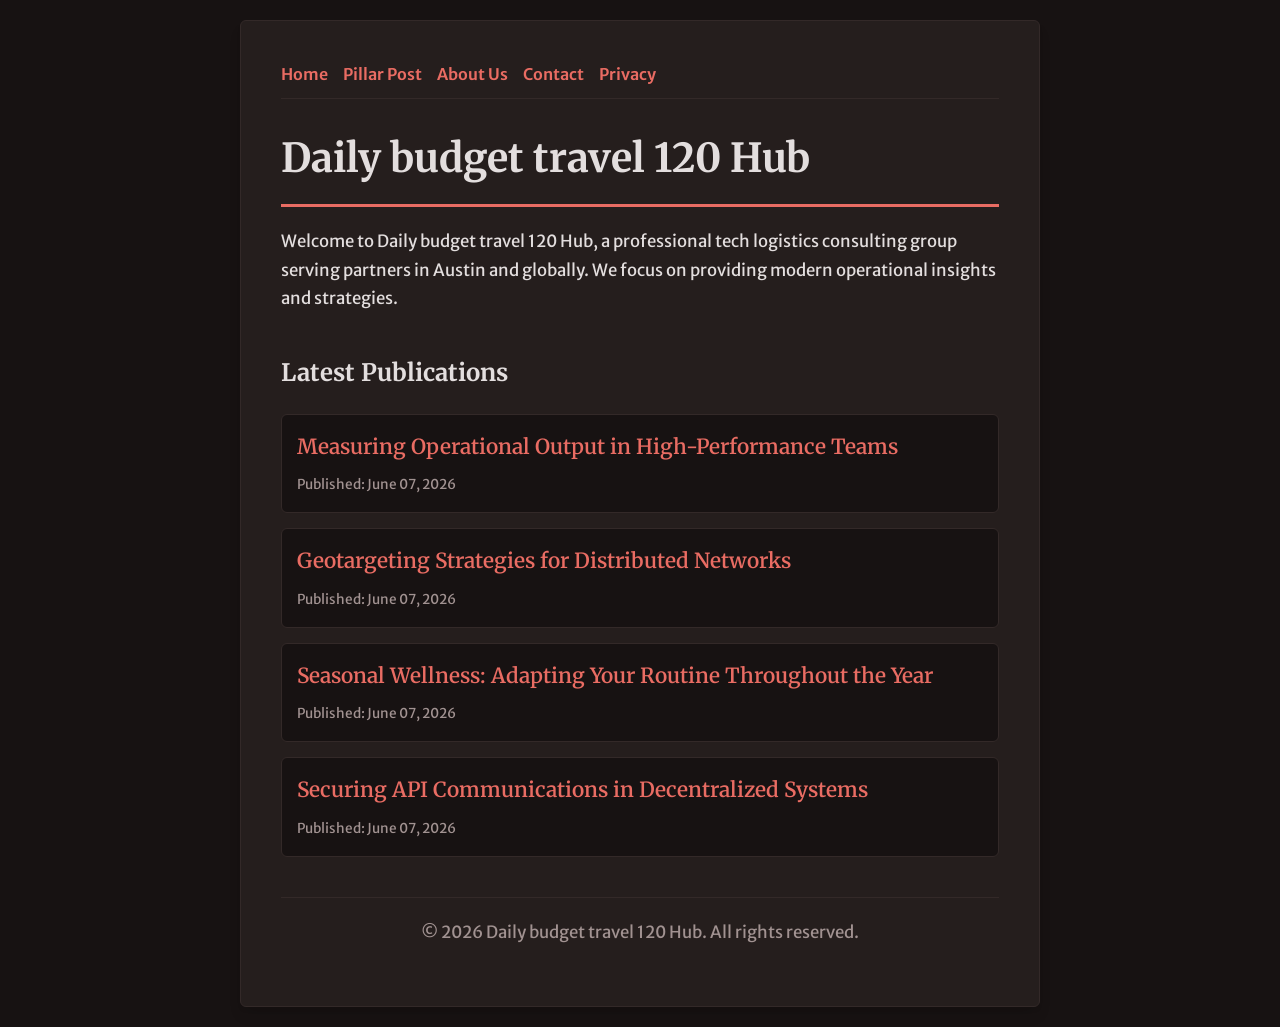
<file: index.html>
<!DOCTYPE html>
<html lang="en">
<head>
    <meta charset="UTF-8">
    <meta name="viewport" content="width=device-width, initial-scale=1.0">
    <title>Daily budget travel 120 Hub | Tech Logistics - Austin</title>
    <meta name="description" content="Welcome to Daily budget travel 120 Hub, a professional tech logistics consulting group serving partners in Austin and globally. We focus on providing modern operational insights and strategies.">
    <meta name="geo.region" content="US-TX" />
    <meta name="geo.placename" content="Austin" />
    <meta name="geo.position" content="30.2672;-97.7431" />
    <meta name="ICBM" content="30.2672, -97.7431" />
    <link rel="stylesheet" href="style.css">
    <script type="application/ld+json">
{
  "@context": "https://schema.org",
  "@type": "LocalBusiness",
  "name": "Daily budget travel 120 Hub",
  "url": "https://daily-budget-travel-120.github.io",
  "telephone": "+1-512-555-0188",
  "address": {
    "@type": "PostalAddress",
    "addressLocality": "Austin",
    "addressRegion": "TX",
    "postalCode": "78701",
    "addressCountry": "US"
  },
  "geo": {
    "@type": "GeoCoordinates",
    "latitude": 30.2672,
    "longitude": -97.7431
  }
}
</script>
</head>
<body>
    
        <div class="container" style="max-width: 800px;">
            <nav style="display: flex; gap: 15px; margin-bottom: 25px; border-bottom: 1px solid var(--border-color); padding-bottom: 10px; overflow-x: auto; flex-wrap: wrap;">
            <a href="index.html">Home</a>
            <a href="measuring-operational-output-in-high-performance-teams.html">Pillar Post</a>
            <a href="about.html">About Us</a>
            <a href="contact.html">Contact</a>
            <a href="privacy.html">Privacy</a>
        </nav>
            <h1>Daily budget travel 120 Hub</h1>
            <p>Welcome to Daily budget travel 120 Hub, a professional tech logistics consulting group serving partners in Austin and globally. We focus on providing modern operational insights and strategies.</p>
            <h2 style="margin-top: 40px;">Latest Publications</h2>
            <ul style="list-style-type: none; padding-left: 0;">
                <li style="background: var(--bg-color); padding: 15px; border-radius: var(--border-radius); border: 1px solid var(--border-color); margin-bottom: 15px;">
                <h3 style="margin-bottom: 5px; font-size: 1.3rem;"><a href="measuring-operational-output-in-high-performance-teams.html">Measuring Operational Output in High-Performance Teams</a></h3>
                <span style="font-size:0.85rem; color: var(--muted-text)">Published: June 07, 2026</span>
            </li>
<li style="background: var(--bg-color); padding: 15px; border-radius: var(--border-radius); border: 1px solid var(--border-color); margin-bottom: 15px;">
                <h3 style="margin-bottom: 5px; font-size: 1.3rem;"><a href="geotargeting-strategies-for-distributed-networks.html">Geotargeting Strategies for Distributed Networks</a></h3>
                <span style="font-size:0.85rem; color: var(--muted-text)">Published: June 07, 2026</span>
            </li>
<li style="background: var(--bg-color); padding: 15px; border-radius: var(--border-radius); border: 1px solid var(--border-color); margin-bottom: 15px;">
                <h3 style="margin-bottom: 5px; font-size: 1.3rem;"><a href="seasonal-wellness-adapting-your-routine-throughout-the-year.html">Seasonal Wellness: Adapting Your Routine Throughout the Year</a></h3>
                <span style="font-size:0.85rem; color: var(--muted-text)">Published: June 07, 2026</span>
            </li>
<li style="background: var(--bg-color); padding: 15px; border-radius: var(--border-radius); border: 1px solid var(--border-color); margin-bottom: 15px;">
                <h3 style="margin-bottom: 5px; font-size: 1.3rem;"><a href="securing-api-communications-in-decentralized-systems.html">Securing API Communications in Decentralized Systems</a></h3>
                <span style="font-size:0.85rem; color: var(--muted-text)">Published: June 07, 2026</span>
            </li>

            </ul>
            <footer>
                <p>&copy; 2026 Daily budget travel 120 Hub. All rights reserved.</p>
            </footer>
        </div>
        
</body>
</html>
</file>
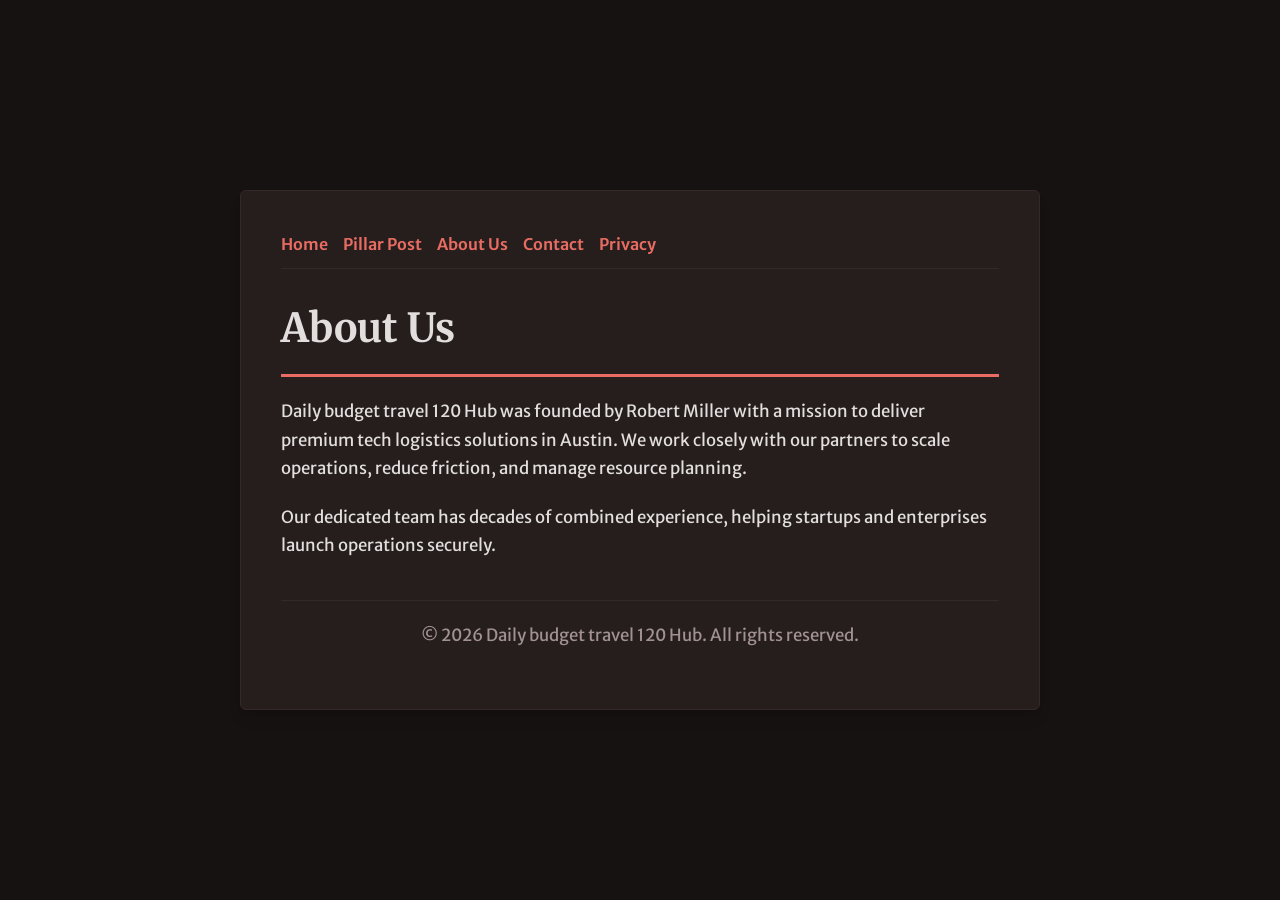
<file: about.html>
<!DOCTYPE html>
<html lang="en">
<head>
    <meta charset="UTF-8">
    <meta name="viewport" content="width=device-width, initial-scale=1.0">
    <title>About Us | Daily budget travel 120 Hub</title>
    <meta name="description" content="Daily budget travel 120 Hub was founded by Robert Miller with a mission to deliver premium tech logistics solutions in Austin. We work closely with our partners to scale operations, reduce friction, and manage resource planning.">
    <meta name="geo.region" content="US-TX" />
    <meta name="geo.placename" content="Austin" />
    <meta name="geo.position" content="30.2672;-97.7431" />
    <meta name="ICBM" content="30.2672, -97.7431" />
    <link rel="stylesheet" href="style.css">
</head>
<body>
    
        <div class="container" style="max-width: 800px;">
            <nav style="display: flex; gap: 15px; margin-bottom: 25px; border-bottom: 1px solid var(--border-color); padding-bottom: 10px; overflow-x: auto; flex-wrap: wrap;">
            <a href="index.html">Home</a>
            <a href="measuring-operational-output-in-high-performance-teams.html">Pillar Post</a>
            <a href="about.html">About Us</a>
            <a href="contact.html">Contact</a>
            <a href="privacy.html">Privacy</a>
        </nav>
            <h1>About Us</h1>
            <p>Daily budget travel 120 Hub was founded by Robert Miller with a mission to deliver premium tech logistics solutions in Austin. We work closely with our partners to scale operations, reduce friction, and manage resource planning.</p>
            <p>Our dedicated team has decades of combined experience, helping startups and enterprises launch operations securely.</p>
            <footer>
                <p>&copy; 2026 Daily budget travel 120 Hub. All rights reserved.</p>
            </footer>
        </div>
        
</body>
</html>
</file>
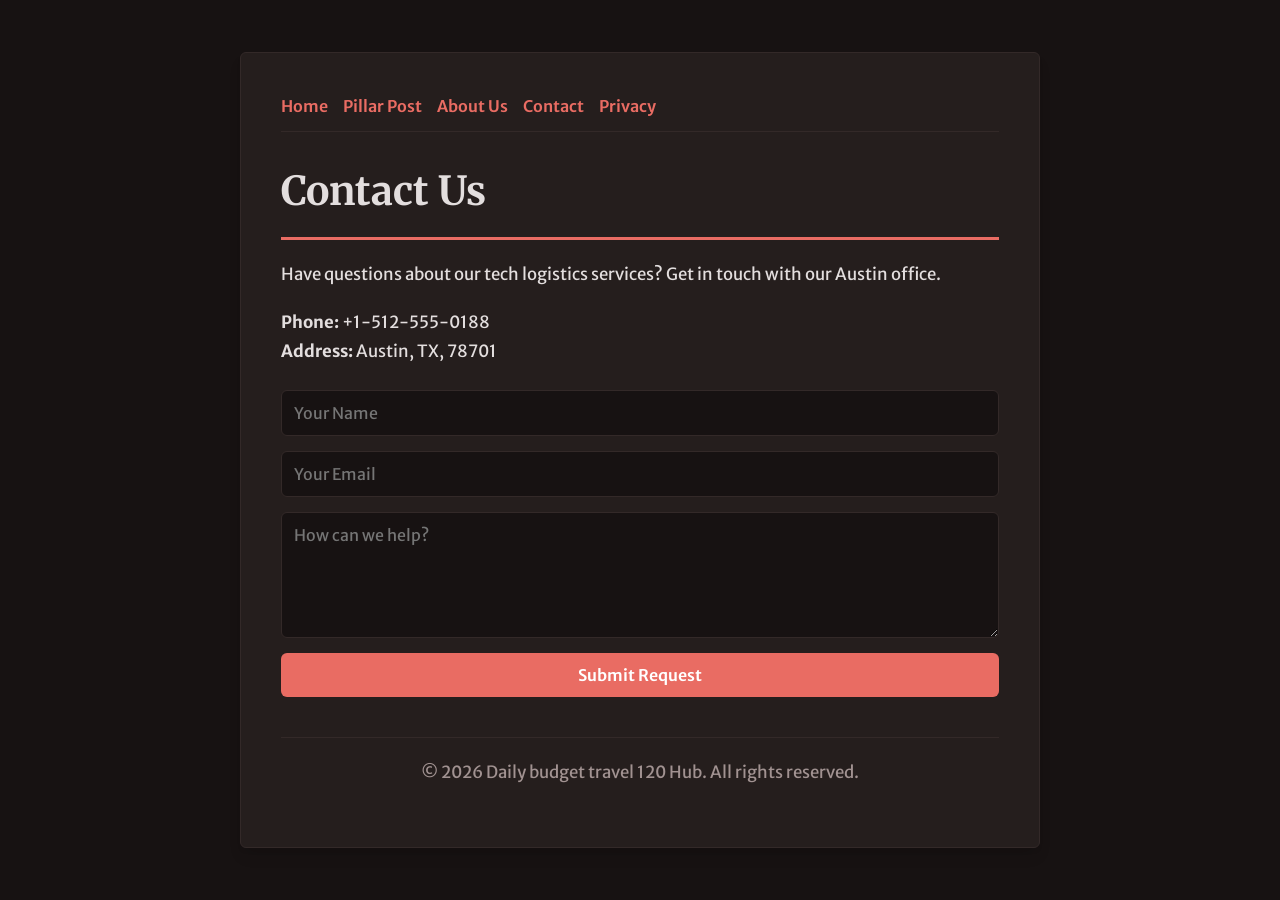
<file: contact.html>
<!DOCTYPE html>
<html lang="en">
<head>
    <meta charset="UTF-8">
    <meta name="viewport" content="width=device-width, initial-scale=1.0">
    <title>Contact Us | Daily budget travel 120 Hub</title>
    <meta name="description" content="Have questions about our tech logistics services? Get in touch with our Austin office.">
    <meta name="geo.region" content="US-TX" />
    <meta name="geo.placename" content="Austin" />
    <meta name="geo.position" content="30.2672;-97.7431" />
    <meta name="ICBM" content="30.2672, -97.7431" />
    <link rel="stylesheet" href="style.css">
</head>
<body>
    
        <div class="container" style="max-width: 800px;">
            <nav style="display: flex; gap: 15px; margin-bottom: 25px; border-bottom: 1px solid var(--border-color); padding-bottom: 10px; overflow-x: auto; flex-wrap: wrap;">
            <a href="index.html">Home</a>
            <a href="measuring-operational-output-in-high-performance-teams.html">Pillar Post</a>
            <a href="about.html">About Us</a>
            <a href="contact.html">Contact</a>
            <a href="privacy.html">Privacy</a>
        </nav>
            <h1>Contact Us</h1>
            <p>Have questions about our tech logistics services? Get in touch with our Austin office.</p>
            <p><strong>Phone:</strong> +1-512-555-0188<br><strong>Address:</strong> Austin, TX, 78701</p>
            <form action="https://formspree.io/f/placeholder" method="POST">
                <input type="text" name="name" placeholder="Your Name" required>
                <input type="email" name="email" placeholder="Your Email" required>
                <textarea name="message" placeholder="How can we help?" rows="5" required></textarea>
                <button type="submit">Submit Request</button>
            </form>
            <footer>
                <p>&copy; 2026 Daily budget travel 120 Hub. All rights reserved.</p>
            </footer>
        </div>
        
</body>
</html>
</file>
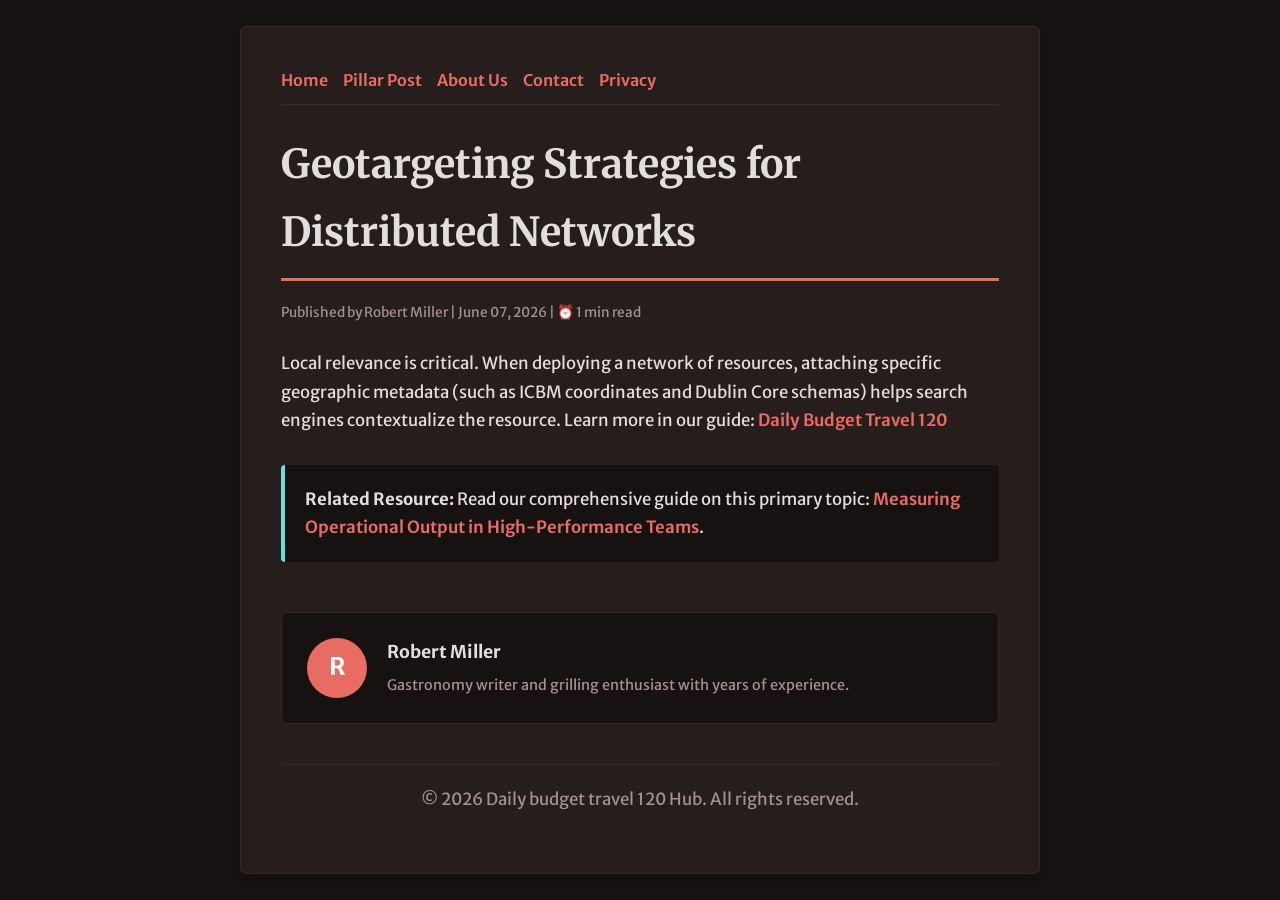
<file: geotargeting-strategies-for-distributed-networks.html>
<!DOCTYPE html>
<html lang="en">
<head>
    <meta charset="UTF-8">
    <meta name="viewport" content="width=device-width, initial-scale=1.0">
    <title>Geotargeting Strategies for Distributed Networks - Daily budget travel 120 Hub</title>
    <meta name="description" content="Geotargeting Strategies for Distributed Networks">
    <meta name="geo.region" content="US-TX" />
    <meta name="geo.placename" content="Austin" />
    <meta name="geo.position" content="30.2672;-97.7431" />
    <meta name="ICBM" content="30.2672, -97.7431" />
    <link rel="stylesheet" href="style.css">
</head>
<body>
    
            <div class="container" style="max-width: 800px;">
                <nav style="display: flex; gap: 15px; margin-bottom: 25px; border-bottom: 1px solid var(--border-color); padding-bottom: 10px; overflow-x: auto; flex-wrap: wrap;">
            <a href="index.html">Home</a>
            <a href="measuring-operational-output-in-high-performance-teams.html">Pillar Post</a>
            <a href="about.html">About Us</a>
            <a href="contact.html">Contact</a>
            <a href="privacy.html">Privacy</a>
        </nav>
                <h1>Geotargeting Strategies for Distributed Networks</h1>
                <div style="font-size:0.85rem; color: var(--muted-text); margin-bottom: 25px;">
                    Published by Robert Miller | June 07, 2026 | ⏰ 1 min read
                </div>
                <article style="margin-top: 20px;">
                    <p>Local relevance is critical. When deploying a network of resources, attaching specific geographic metadata (such as ICBM coordinates and Dublin Core schemas) helps search engines contextualize the resource. Learn more in our guide: <a href="https://guide-budget-travel-658.pages.dev/effective-project-management-and-operational-efficiency.html">Daily Budget Travel 120</a></p>
                    <div class="link-resource" style="margin-top: 30px; padding: 20px; border-left: 4px solid var(--accent-color); background: var(--bg-color); border-radius: 4px;"><p style="margin: 0;"><strong>Related Resource:</strong> Read our comprehensive guide on this primary topic: <a href="measuring-operational-output-in-high-performance-teams.html">Measuring Operational Output in High-Performance Teams</a>.</p></div>
                </article>
                
            <div class="author-box" style="margin-top: 50px; padding: 25px; background: var(--bg-color); border: 1px solid var(--border-color); border-radius: var(--border-radius); display: flex; gap: 20px; align-items: center;">
                <div style="width: 60px; height: 60px; border-radius: 50%; background: var(--primary-color); display: flex; align-items: center; justify-content: center; color: white; font-weight: bold; font-size: 1.5rem;">R</div>
                <div>
                    <h4 style="margin-bottom: 5px; font-weight: bold; font-size: 1.1rem;">Robert Miller</h4>
                    <p style="margin: 0; font-size: 0.9rem; color: var(--muted-text);">Gastronomy writer and grilling enthusiast with years of experience.</p>
                </div>
            </div>
            
                <footer>
                    <p>&copy; 2026 Daily budget travel 120 Hub. All rights reserved.</p>
                </footer>
            </div>
            
</body>
</html>
</file>
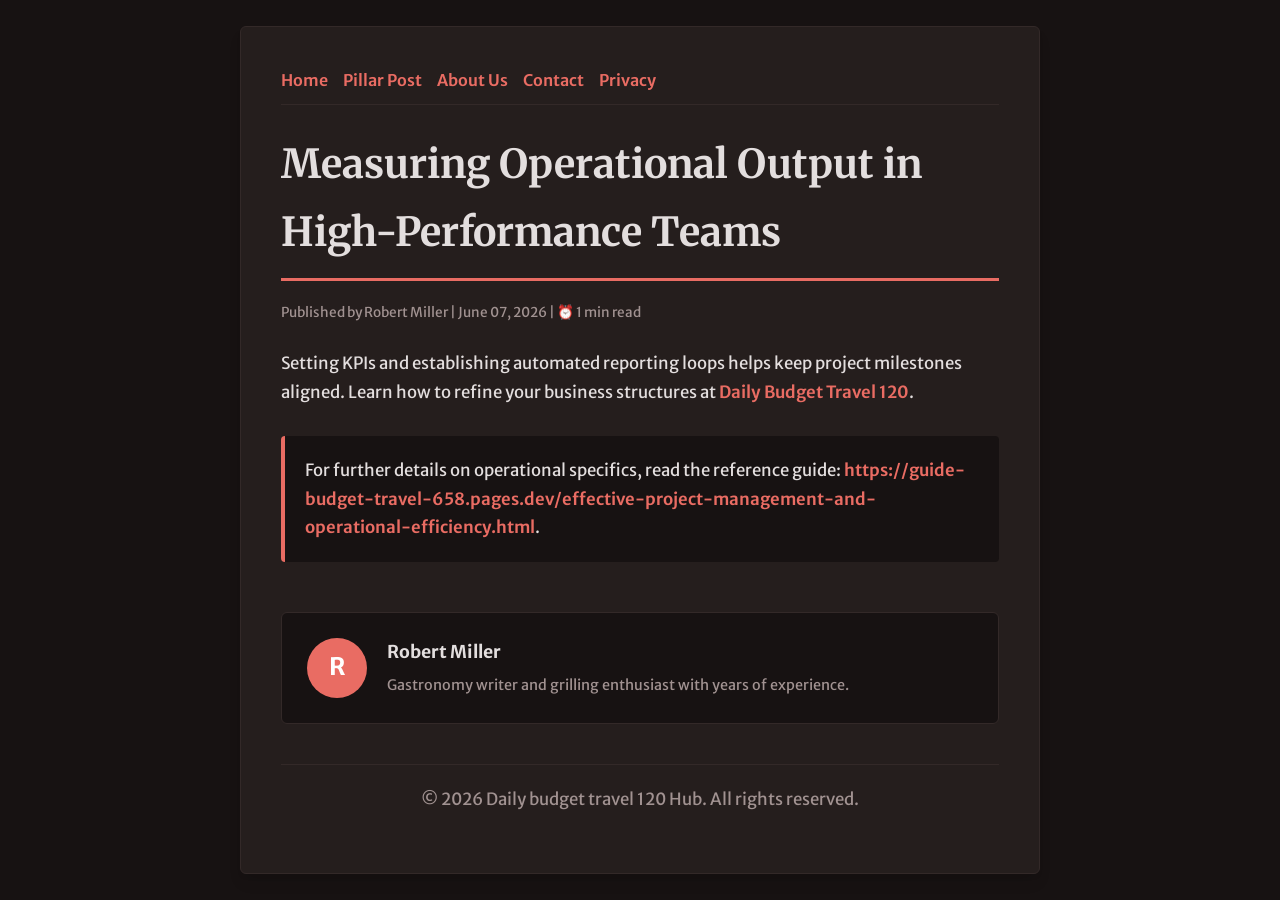
<file: measuring-operational-output-in-high-performance-teams.html>
<!DOCTYPE html>
<html lang="en">
<head>
    <meta charset="UTF-8">
    <meta name="viewport" content="width=device-width, initial-scale=1.0">
    <title>Measuring Operational Output in High-Performance Teams - Daily budget travel 120 Hub</title>
    <meta name="description" content="Measuring Operational Output in High-Performance Teams">
    <meta name="geo.region" content="US-TX" />
    <meta name="geo.placename" content="Austin" />
    <meta name="geo.position" content="30.2672;-97.7431" />
    <meta name="ICBM" content="30.2672, -97.7431" />
    <link rel="stylesheet" href="style.css">
</head>
<body>
    
            <div class="container" style="max-width: 800px;">
                <nav style="display: flex; gap: 15px; margin-bottom: 25px; border-bottom: 1px solid var(--border-color); padding-bottom: 10px; overflow-x: auto; flex-wrap: wrap;">
            <a href="index.html">Home</a>
            <a href="measuring-operational-output-in-high-performance-teams.html">Pillar Post</a>
            <a href="about.html">About Us</a>
            <a href="contact.html">Contact</a>
            <a href="privacy.html">Privacy</a>
        </nav>
                <h1>Measuring Operational Output in High-Performance Teams</h1>
                <div style="font-size:0.85rem; color: var(--muted-text); margin-bottom: 25px;">
                    Published by Robert Miller | June 07, 2026 | ⏰ 1 min read
                </div>
                <article style="margin-top: 20px;">
                    <p>Setting KPIs and establishing automated reporting loops helps keep project milestones aligned. Learn how to refine your business structures at <a href="https://guide-budget-travel-658.pages.dev/effective-project-management-and-operational-efficiency.html">Daily Budget Travel 120</a>.</p>
                    <div class="link-resource" style="margin-top: 30px; padding: 20px; border-left: 4px solid var(--primary-color); background: var(--bg-color); border-radius: 4px;"><p style="margin: 0;">For further details on operational specifics, read the reference guide: <strong><a href="https://guide-budget-travel-658.pages.dev/effective-project-management-and-operational-efficiency.html">https://guide-budget-travel-658.pages.dev/effective-project-management-and-operational-efficiency.html</a></strong>.</p></div>
                </article>
                
            <div class="author-box" style="margin-top: 50px; padding: 25px; background: var(--bg-color); border: 1px solid var(--border-color); border-radius: var(--border-radius); display: flex; gap: 20px; align-items: center;">
                <div style="width: 60px; height: 60px; border-radius: 50%; background: var(--primary-color); display: flex; align-items: center; justify-content: center; color: white; font-weight: bold; font-size: 1.5rem;">R</div>
                <div>
                    <h4 style="margin-bottom: 5px; font-weight: bold; font-size: 1.1rem;">Robert Miller</h4>
                    <p style="margin: 0; font-size: 0.9rem; color: var(--muted-text);">Gastronomy writer and grilling enthusiast with years of experience.</p>
                </div>
            </div>
            
                <footer>
                    <p>&copy; 2026 Daily budget travel 120 Hub. All rights reserved.</p>
                </footer>
            </div>
            
</body>
</html>
</file>
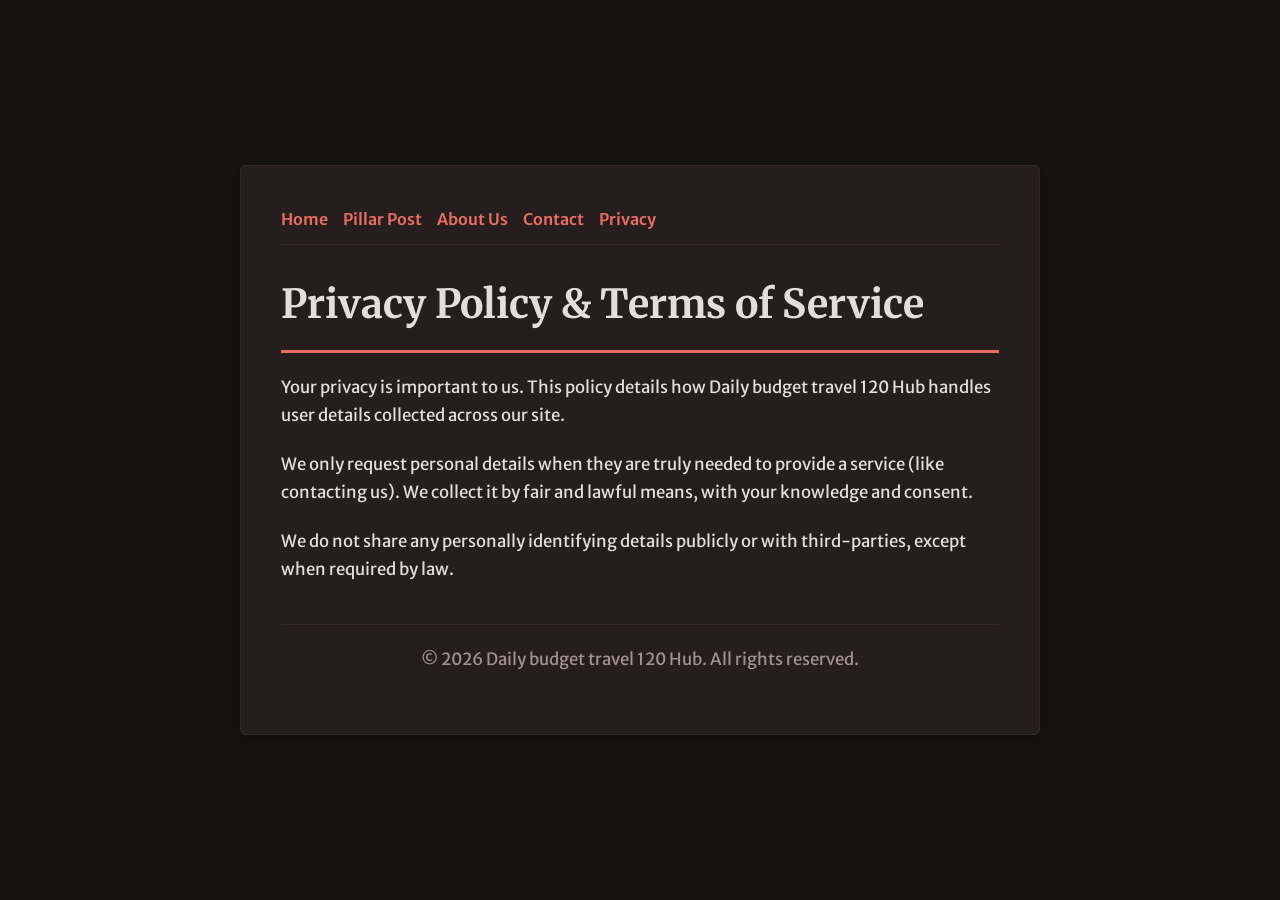
<file: privacy.html>
<!DOCTYPE html>
<html lang="en">
<head>
    <meta charset="UTF-8">
    <meta name="viewport" content="width=device-width, initial-scale=1.0">
    <title>Privacy Policy & Terms of Service - Daily budget travel 120 Hub</title>
    <meta name="description" content="Your privacy is important to us. This policy details how Daily budget travel 120 Hub handles user details collected across our site.">
    <meta name="geo.region" content="US-TX" />
    <meta name="geo.placename" content="Austin" />
    <meta name="geo.position" content="30.2672;-97.7431" />
    <meta name="ICBM" content="30.2672, -97.7431" />
    <link rel="stylesheet" href="style.css">
</head>
<body>
    
        <div class="container" style="max-width: 800px;">
            <nav style="display: flex; gap: 15px; margin-bottom: 25px; border-bottom: 1px solid var(--border-color); padding-bottom: 10px; overflow-x: auto; flex-wrap: wrap;">
            <a href="index.html">Home</a>
            <a href="measuring-operational-output-in-high-performance-teams.html">Pillar Post</a>
            <a href="about.html">About Us</a>
            <a href="contact.html">Contact</a>
            <a href="privacy.html">Privacy</a>
        </nav>
            <h1>Privacy Policy & Terms of Service</h1>
            <p>Your privacy is important to us. This policy details how Daily budget travel 120 Hub handles user details collected across our site.</p>
            <p>We only request personal details when they are truly needed to provide a service (like contacting us). We collect it by fair and lawful means, with your knowledge and consent.</p>
            <p>We do not share any personally identifying details publicly or with third-parties, except when required by law.</p>
            <footer>
                <p>&copy; 2026 Daily budget travel 120 Hub. All rights reserved.</p>
            </footer>
        </div>
        
</body>
</html>
</file>
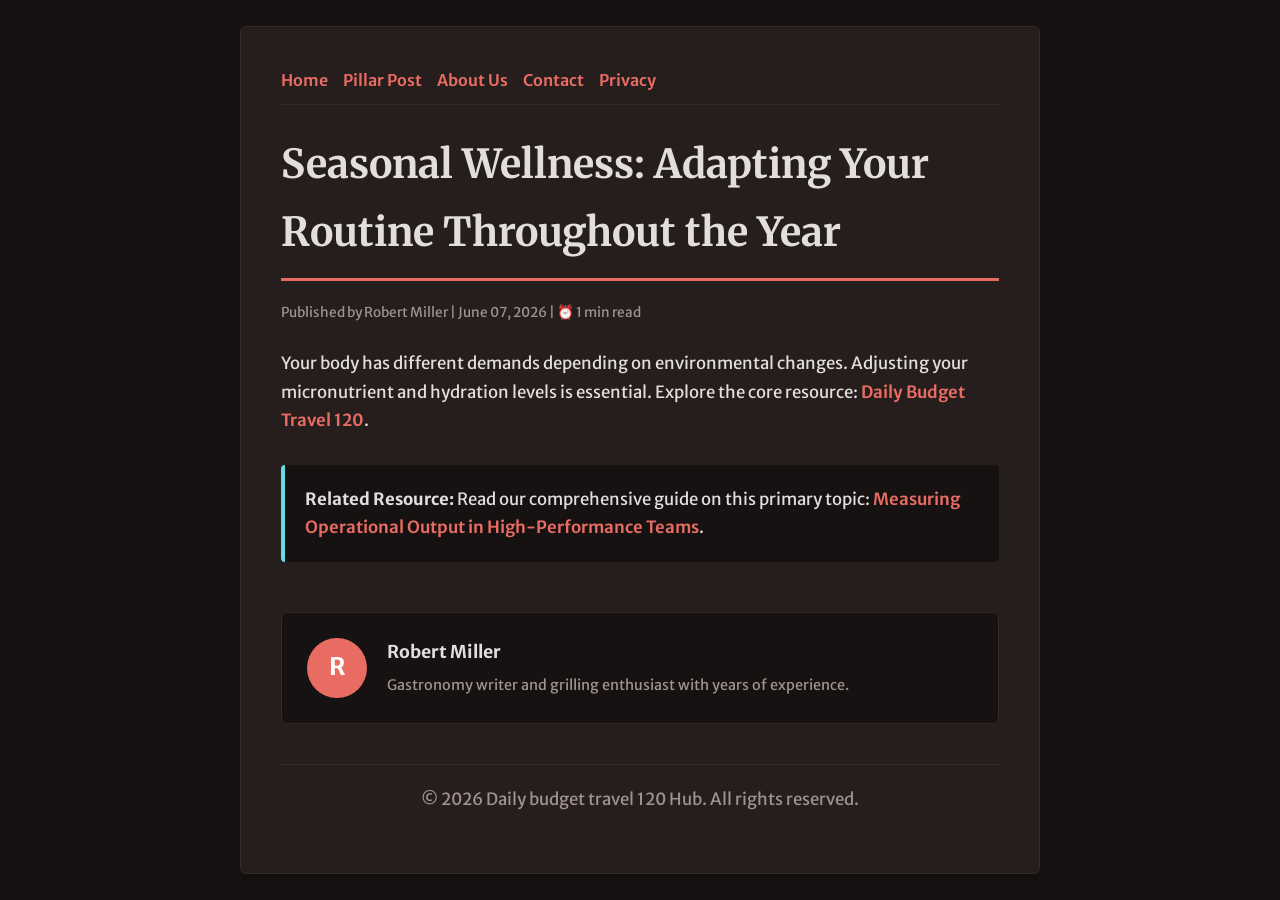
<file: seasonal-wellness-adapting-your-routine-throughout-the-year.html>
<!DOCTYPE html>
<html lang="en">
<head>
    <meta charset="UTF-8">
    <meta name="viewport" content="width=device-width, initial-scale=1.0">
    <title>Seasonal Wellness: Adapting Your Routine Throughout the Year - Daily budget travel 120 Hub</title>
    <meta name="description" content="Seasonal Wellness: Adapting Your Routine Throughout the Year">
    <meta name="geo.region" content="US-TX" />
    <meta name="geo.placename" content="Austin" />
    <meta name="geo.position" content="30.2672;-97.7431" />
    <meta name="ICBM" content="30.2672, -97.7431" />
    <link rel="stylesheet" href="style.css">
</head>
<body>
    
            <div class="container" style="max-width: 800px;">
                <nav style="display: flex; gap: 15px; margin-bottom: 25px; border-bottom: 1px solid var(--border-color); padding-bottom: 10px; overflow-x: auto; flex-wrap: wrap;">
            <a href="index.html">Home</a>
            <a href="measuring-operational-output-in-high-performance-teams.html">Pillar Post</a>
            <a href="about.html">About Us</a>
            <a href="contact.html">Contact</a>
            <a href="privacy.html">Privacy</a>
        </nav>
                <h1>Seasonal Wellness: Adapting Your Routine Throughout the Year</h1>
                <div style="font-size:0.85rem; color: var(--muted-text); margin-bottom: 25px;">
                    Published by Robert Miller | June 07, 2026 | ⏰ 1 min read
                </div>
                <article style="margin-top: 20px;">
                    <p>Your body has different demands depending on environmental changes. Adjusting your micronutrient and hydration levels is essential. Explore the core resource: <a href="https://guide-budget-travel-658.pages.dev/effective-project-management-and-operational-efficiency.html">Daily Budget Travel 120</a>.</p>
                    <div class="link-resource" style="margin-top: 30px; padding: 20px; border-left: 4px solid var(--accent-color); background: var(--bg-color); border-radius: 4px;"><p style="margin: 0;"><strong>Related Resource:</strong> Read our comprehensive guide on this primary topic: <a href="measuring-operational-output-in-high-performance-teams.html">Measuring Operational Output in High-Performance Teams</a>.</p></div>
                </article>
                
            <div class="author-box" style="margin-top: 50px; padding: 25px; background: var(--bg-color); border: 1px solid var(--border-color); border-radius: var(--border-radius); display: flex; gap: 20px; align-items: center;">
                <div style="width: 60px; height: 60px; border-radius: 50%; background: var(--primary-color); display: flex; align-items: center; justify-content: center; color: white; font-weight: bold; font-size: 1.5rem;">R</div>
                <div>
                    <h4 style="margin-bottom: 5px; font-weight: bold; font-size: 1.1rem;">Robert Miller</h4>
                    <p style="margin: 0; font-size: 0.9rem; color: var(--muted-text);">Gastronomy writer and grilling enthusiast with years of experience.</p>
                </div>
            </div>
            
                <footer>
                    <p>&copy; 2026 Daily budget travel 120 Hub. All rights reserved.</p>
                </footer>
            </div>
            
</body>
</html>
</file>
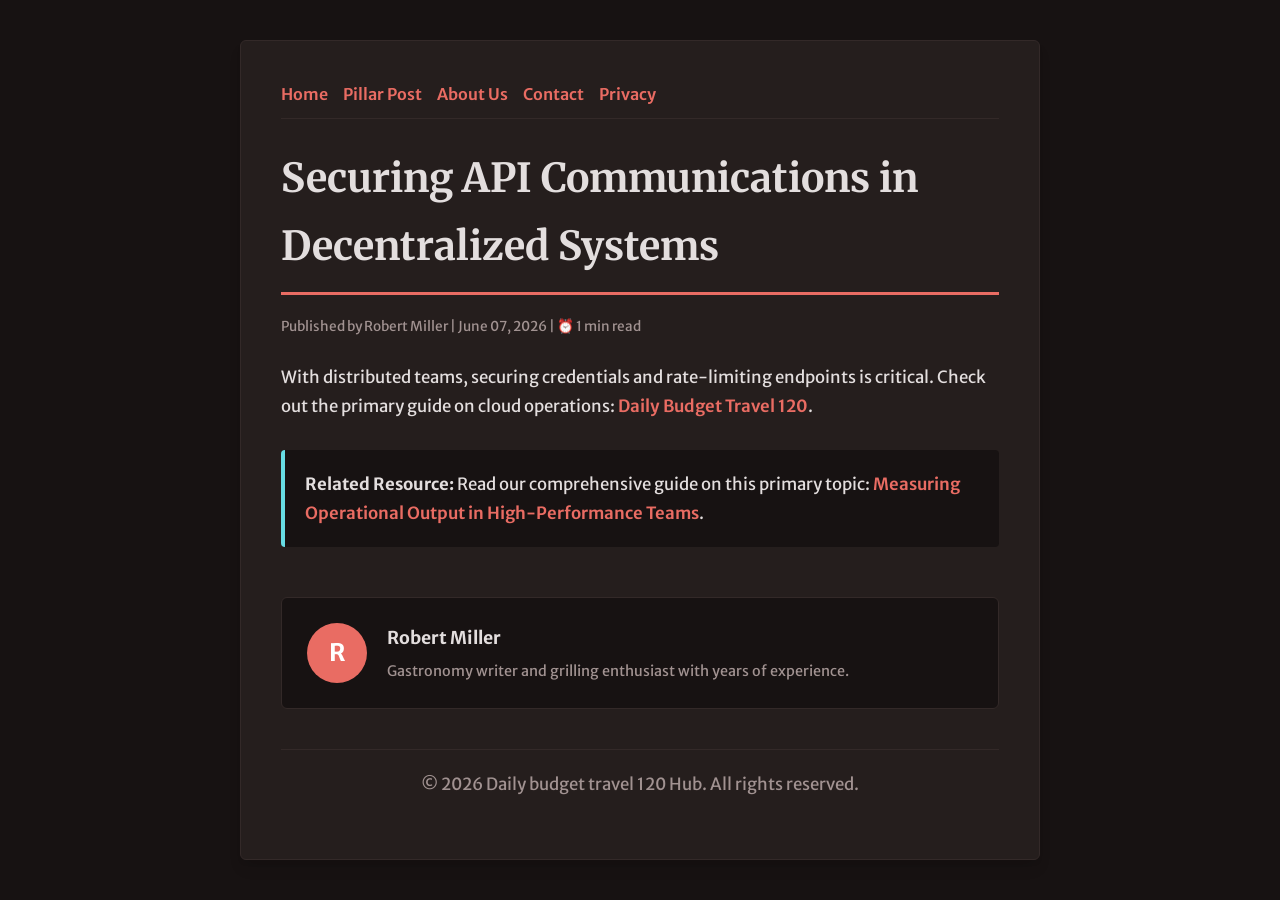
<file: securing-api-communications-in-decentralized-systems.html>
<!DOCTYPE html>
<html lang="en">
<head>
    <meta charset="UTF-8">
    <meta name="viewport" content="width=device-width, initial-scale=1.0">
    <title>Securing API Communications in Decentralized Systems - Daily budget travel 120 Hub</title>
    <meta name="description" content="Securing API Communications in Decentralized Systems">
    <meta name="geo.region" content="US-TX" />
    <meta name="geo.placename" content="Austin" />
    <meta name="geo.position" content="30.2672;-97.7431" />
    <meta name="ICBM" content="30.2672, -97.7431" />
    <link rel="stylesheet" href="style.css">
</head>
<body>
    
            <div class="container" style="max-width: 800px;">
                <nav style="display: flex; gap: 15px; margin-bottom: 25px; border-bottom: 1px solid var(--border-color); padding-bottom: 10px; overflow-x: auto; flex-wrap: wrap;">
            <a href="index.html">Home</a>
            <a href="measuring-operational-output-in-high-performance-teams.html">Pillar Post</a>
            <a href="about.html">About Us</a>
            <a href="contact.html">Contact</a>
            <a href="privacy.html">Privacy</a>
        </nav>
                <h1>Securing API Communications in Decentralized Systems</h1>
                <div style="font-size:0.85rem; color: var(--muted-text); margin-bottom: 25px;">
                    Published by Robert Miller | June 07, 2026 | ⏰ 1 min read
                </div>
                <article style="margin-top: 20px;">
                    <p>With distributed teams, securing credentials and rate-limiting endpoints is critical. Check out the primary guide on cloud operations: <a href="https://guide-budget-travel-658.pages.dev/effective-project-management-and-operational-efficiency.html">Daily Budget Travel 120</a>.</p>
                    <div class="link-resource" style="margin-top: 30px; padding: 20px; border-left: 4px solid var(--accent-color); background: var(--bg-color); border-radius: 4px;"><p style="margin: 0;"><strong>Related Resource:</strong> Read our comprehensive guide on this primary topic: <a href="measuring-operational-output-in-high-performance-teams.html">Measuring Operational Output in High-Performance Teams</a>.</p></div>
                </article>
                
            <div class="author-box" style="margin-top: 50px; padding: 25px; background: var(--bg-color); border: 1px solid var(--border-color); border-radius: var(--border-radius); display: flex; gap: 20px; align-items: center;">
                <div style="width: 60px; height: 60px; border-radius: 50%; background: var(--primary-color); display: flex; align-items: center; justify-content: center; color: white; font-weight: bold; font-size: 1.5rem;">R</div>
                <div>
                    <h4 style="margin-bottom: 5px; font-weight: bold; font-size: 1.1rem;">Robert Miller</h4>
                    <p style="margin: 0; font-size: 0.9rem; color: var(--muted-text);">Gastronomy writer and grilling enthusiast with years of experience.</p>
                </div>
            </div>
            
                <footer>
                    <p>&copy; 2026 Daily budget travel 120 Hub. All rights reserved.</p>
                </footer>
            </div>
            
</body>
</html>
</file>
<file: style.css>
@import url('https://fonts.googleapis.com/css2?family=Merriweather:wght@700&family=Merriweather+Sans:wght@400;600&display=swap');

:root {
    --bg-color: hsl(4, 12%, 8%);
    --card-bg: hsl(4, 12%, 13%);
    --text-color: hsl(4, 8%, 88%);
    --muted-text: hsl(4, 8%, 60%);
    --primary-color: hsl(4, 75%, 65%);
    --accent-color: hsl(184, 70%, 65%);
    --border-color: hsl(4, 12%, 18%);
    --border-radius: 6px;
    --shadow: 0 10px 15px -3px rgba(0, 0, 0, 0.1), 0 4px 6px -2px rgba(0, 0, 0, 0.05);
    --font-headline: 'Merriweather', sans-serif;
    --font-body: 'Merriweather Sans', sans-serif;
}

* {
    box-sizing: border-box;
    margin: 0;
    padding: 0;
}

body {
    background-color: var(--bg-color);
    color: var(--text-color);
    font-family: var(--font-body);
    line-height: 1.7;
    padding: 20px;
    display: flex;
    justify-content: center;
    min-height: 100vh;
}

a {
    color: var(--primary-color);
    text-decoration: none;
    font-weight: 600;
    transition: color 0.2s ease;
}

a:hover {
    color: var(--accent-color);
    text-decoration: underline;
}

.container {
    width: 100%;
    max-width: 900px;
    background: var(--card-bg);
    border: 1px solid var(--border-color);
    border-radius: var(--border-radius);
    padding: 40px;
    box-shadow: var(--shadow);
    margin: auto;
}

h1, h2, h3 {
    font-family: var(--font-headline);
    margin-bottom: 20px;
    color: var(--text-color);
}

h1 {
    font-size: 2.5rem;
    border-bottom: 3px solid var(--primary-color);
    padding-bottom: 12px;
}

p {
    margin-bottom: 20px;
    font-size: 1.05rem;
}

ul {
    margin-bottom: 20px;
    padding-left: 20px;
}

li {
    margin-bottom: 8px;
}

form {
    display: flex;
    flex-direction: column;
    gap: 15px;
    margin-top: 25px;
}

input, textarea, button {
    padding: 12px;
    border: 1px solid var(--border-color);
    border-radius: var(--border-radius);
    font-family: var(--font-body);
    font-size: 1rem;
    background: var(--bg-color);
    color: var(--text-color);
}

button {
    background: var(--primary-color);
    color: white;
    font-weight: 600;
    border: none;
    cursor: pointer;
    transition: background 0.2s ease;
}

button:hover {
    background: var(--accent-color);
}

footer {
    margin-top: 40px;
    border-top: 1px solid var(--border-color);
    padding-top: 20px;
    font-size: 0.9rem;
    color: var(--muted-text);
    text-align: center;
}
</file>
